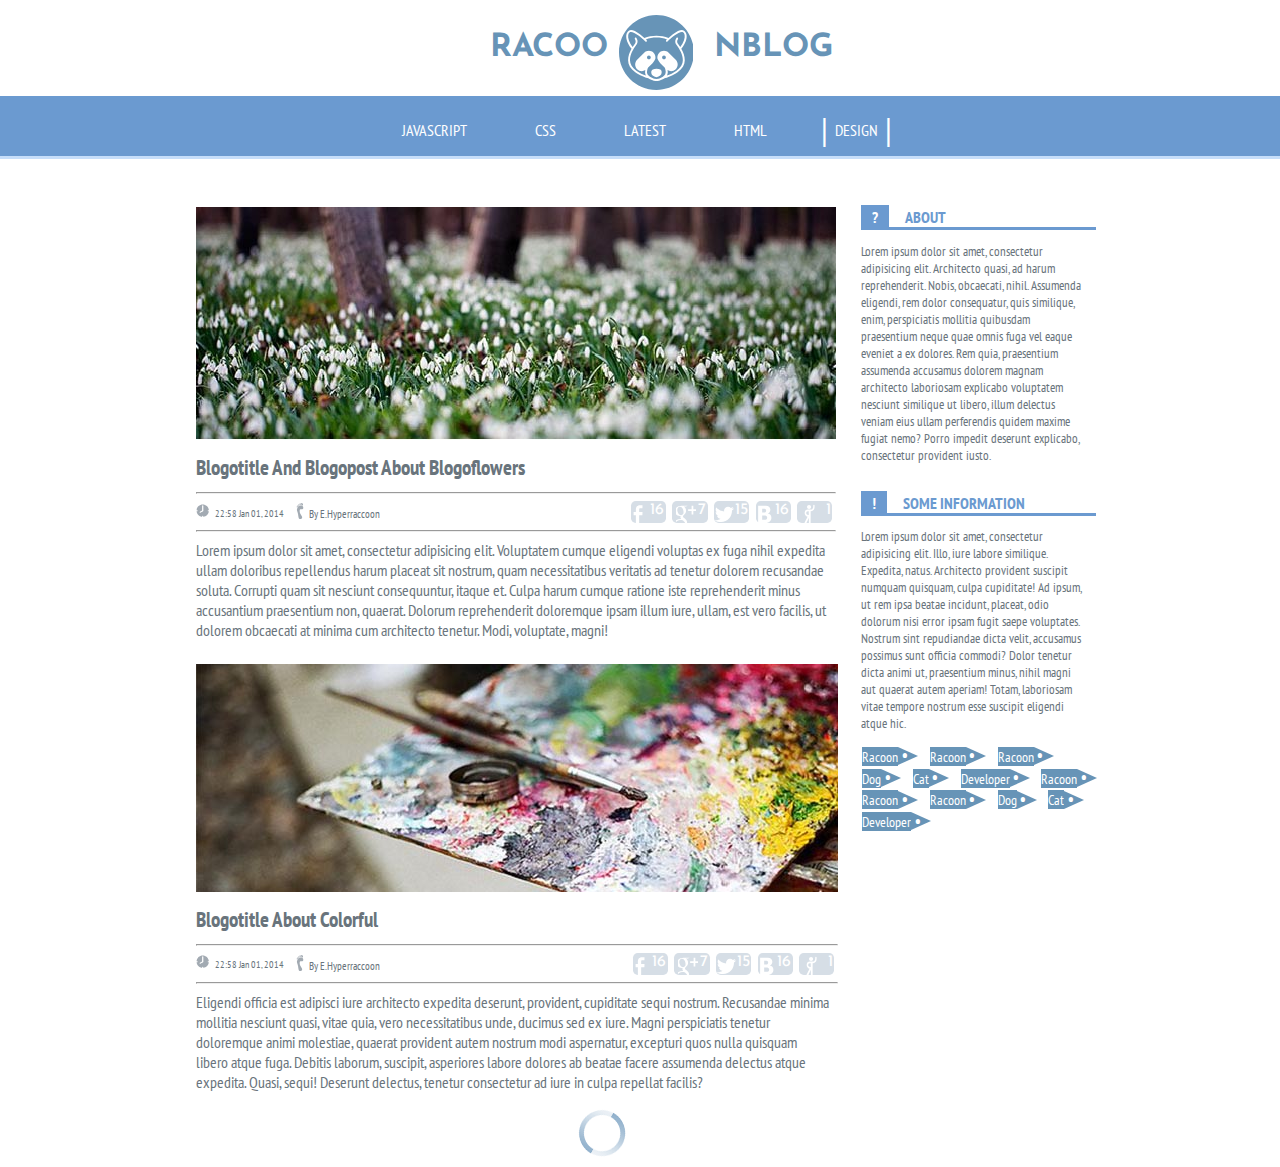
<file: index.html>
<!DOCTYPE html>
<html lang="en">
<head>
   <link rel="stylesheet" href="./css/style.css">
   <link href='https://fonts.googleapis.com/css?family=PT+Sans+Narrow' rel='stylesheet' type='text/css'>
   <link href='https://fonts.googleapis.com/css?family=Josefin+Sans' rel='stylesheet' type='text/css'>
    <meta name="viewport" content="width=device-width, initial-scale=1"/>
    <meta charset="UTF-8">
    <title>Racoon Nblog</title>
</head>
<body>
   <header class="logo">
        <h1 class="logo__head">
             <svg viewBox="96 0 32 32" class="racoon">
                <use xlink:href="icons/sprite.svg#icon-racoon-negative"></use>
             </svg>
             racoo nblog
        </h1>
    </header>
    <nav class="navigation">
           <ul class="menu">
                <li class="menu__references">
                    <a href="#" class="link menu__item--link  menu__item--js">javascript</a>
                </li>
                <li class="menu__references">
                    <a href="#" class="link menu__item--link menu__item--css">css</a>
                    </li>
                <li class="menu__references">
                    <a href="#" class="link menu__item--link  menu__item--latest">latest</a>
                    </li>
                <li class="menu__references">
                    <a href="#" class="link menu__item--link menu__item--html">html</a>
                </li>
                <li class="menu__references">
                    <a href="#" class="link menu__item--link menu__item--design">design</a>
                </li>
                <li class="menu__references--ab">
                    <input type="checkbox" id="check">
                    <label for="check" onclick></label>
                    <a href="#" class="menu__references--about">?</a>
                    <ul class="menu__drop" role="off-menu">
                        <li class="menu__drop--about">
                            <p class="about--text">about</p>
                        </li>
                        <li class="menu__drop--text">
                            Lorem ipsum dolor sit amet, consectetur adipisicing elit. Voluptatem cumque eligendi voluptas ex fuga nihil expedita ullam doloribus repellendus harum placeat sit nostrum, quam necessitatibus veritatis ad tenetur dolorem recusandae soluta. Corrupti quam sit nesciunt consequuntur, itaque et. Culpa harum cumque ratione iste reprehenderit minus accusantium praesentium non, quaerat. Dolorum reprehenderit doloremque ipsam illum iure, ullam, est vero facilis, ut dolorem obcaecati at minima cum architecto tenetur. Modi, voluptate, magni!?
                        </li>
                    </ul>
                </li>
                <li class="menu__references--so">
                    <a href="#" class="menu__references--some">!</a>
                </li>
            </ul>
            
<!-- Пункты меню для мобильной версии -->
          
               <ul class="menu--mobile">
                   <li class="menu__item--mobile">
                       <a class="menu__link" href="#">
                           <svg viewBox="48 0 32 32" class="icon__list--tag">
                                <use xlink:href="icons/sprite.svg#icon-tag"></use>
                           </svg>
                      </a>
                   </li>
                   <li class="menu__item--mobile">
                       <a class="menu__link" href="#">
                           <svg viewBox="48 0 32 32" class="icon__list--menu">
                                <use xlink:href="icons/sprite.svg#icon-menu"></use>
                           </svg>
                      </a>
                   </li>
                   <li class="menu__item--mobile">
                       <a class="menu__link" href="#">
                           <svg viewBox="48 0 32 32" class="icon__list--menu">
                                <use xlink:href="icons/sprite.svg#icon-menu"></use>
                           </svg>
                      </a>
                   </li>    
                   <li class="menu__item--mobile list">
                       <a class="menu__link" href="#">
                      <svg viewBox="48 0 32 32" class="icon__list--menu">
                        <use xlink:href="icons/sprite.svg#icon-menu"></use>
                      </svg>
                    </a>
                       <ul class="menu__drop">
                           <li class="menu__link">1</li>
                           <li class="menu__link">2</li>
                           <li class="menu__link">3</li>
                           <li class="menu__link">4</li>
                           <li class="menu__link">5</li>
                       </ul>
                   </li>
               </ul>
                         
<!-- Пункты меню для мобильной версии -->
        </nav>
        
<!-- Верхние теги -->
       <div class="tegs__tablet">
        <ul class="tegs__list--tablet">
            <li class="item--tablet">
               <a href="#" class="item__link--tablet">raccoon</a>  
            </li>
            <li class="item--tablet">
              <a href="#" class="item__link--tablet">raccoo</a>
            </li>
            <li class="item--tablet">
              <a href="#" class="item__link--tablet">raccoon</a>
            </li>
            <li class="item--tablet">
              <a href="#" class="item__link--tablet">dog</a>
            </li>
            <li class="item--tablet">
              <a href="#" class="item__link--tablet">cat</a>
            </li>
            <li class="item--tablet">
                   <a href="#" class="item__link--tablet">developer</a>
            </li>
            <li class="item--tablet">
              <a href="#" class="item__link--tablet">raccoon</a>
            </li>
            <li class="item--tablet">
              <a href="#" class="item__link--tablet">raccoon</a>
            </li>
            <li class="item--tablet">
              <a href="#" class="item__link--tablet">raccoon</a>
            </li>
             <li class="item--tablet">
              <a href="#" class="item__link--tablet">dog</a>
            </li>
             <li class="item--tablet">
              <a href="#" class="item__link--tablet">cat</a>
            </li>
             <li class="item--tablet">
              <a href="#" class="item__link--tablet">developer</a>
            </li>
        </ul>
    </div>  
        
        
<!-- Верхние теги -->        
    <div class="container">
        <main class="left">
            <div class="articles">
                <img src="./images/flowers.jpg" alt="Flowers" class="pictures">
                <h2 class="name-blog"><a href="" class="name__blog--item">blogotitle and blogopost about blogoflowers</a></h2>
                <hr class="line">
                <footer class="block-inform">
                    <div class="info-name">
                         <time datetime="2014-06-01T22:58" class="time">22:58 Jan 01, 2014
                            <svg class="social__item--view clock" viewBox="432 0 32 32">
                               <use xlink:href="icons/sprite.svg#icon-clock">
                               </use>
                            </svg>
                         </time>                    
                         <address class="author">
                             <a href="#" class="author__info">by E.hyperraccoon</a>
                               <svg class="social__item--view footstep" viewBox="528 0 32 32">
                                 <use xlink:href="icons/sprite.svg#icon-footstep">
                                 </use>
                               </svg>
                        </address>
                    </div>
                     <ul class="icons icon--tablet icon--mobile">
                        <li class="icons__social">
                           <a href="#" class="icons__item icons--facedook">16<svg viewBox="480 0 32 32" class="icons__social--view facebook">
                                <use xlink:href="icons/sprite.svg#icon-facebook"></use>
                            </svg>
                           </a>    
                        </li>
                        <li class="icons__social">
                            <a href="#" class="icons__item icons--gplus">7<svg viewBox="0 0 32 32" class="icons__social--view gplus">
                                <use xlink:href="icons/sprite.svg#icon-gplus"></use>
                             </svg>
                            </a> 
                        </li>
                        <li class="icons__social">
                            <a href="#" class="icons__item icons--twitter">15<svg viewBox="240 0 32 32" class="icons__social--view twitter">
                                <use xlink:href="icons/sprite.svg#icon-twitter"></use>
                             </svg>
                            </a> 
                        </li>
                        <li class="icons__social">
                            <a href="#" class="icons__item icons--vk">16<svg viewBox="288 0 32 32" class="icons__social--view vk">
                                <use xlink:href="icons/sprite.svg#icon-vk"></use>
                             </svg>
                            </a>     
                        </li>
                        <li class="icons__social">
                            <a href="#" class="icons__item icons--yaru">1<svg viewBox="336 0 32 32" class="icons__social--view yaru">
                                <use xlink:href="icons/sprite.svg#icon-yaru"></use>
                             </svg>
                            </a> 
                        </li>
                    </ul>
                </footer>
                <hr class="line">
                <p class="text-info">Lorem ipsum dolor sit amet, consectetur adipisicing elit. Voluptatem cumque eligendi voluptas ex fuga nihil expedita ullam doloribus repellendus harum placeat sit nostrum, quam necessitatibus veritatis ad tenetur dolorem recusandae soluta. Corrupti quam sit nesciunt consequuntur, itaque et. Culpa harum cumque ratione iste reprehenderit minus accusantium praesentium non, quaerat. Dolorum reprehenderit doloremque ipsam illum iure, ullam, est vero facilis, ut dolorem obcaecati at minima cum architecto tenetur. Modi, voluptate, magni!</p> 
            </div>
            <div class="articles">
                <img src="./images/color.jpg" alt="Colors" class="pictures">
                <h2 class="name-blog"><a href="" class="name__blog--item">blogotitle about colorful</a></h2>
                <hr class="line">
                 <footer class="block-inform">
                    <div class="info-name">
                         <time datetime="2014-06-01T22:58" class="time">22:58 Jan 01, 2014
                            <svg class="social__item--view clock" viewBox="432 0 32 32">
                               <use xlink:href="icons/sprite.svg#icon-clock">
                               </use>
                            </svg>
                         </time>                    
                         <address class="author">
                             <a href="#" class="author__info">by E.hyperraccoon</a>
                               <svg class="social__item--view footstep" viewBox="528 0 32 32">
                                 <use xlink:href="icons/sprite.svg#icon-footstep">
                                 </use>
                               </svg>
                        </address>
                     </div>
                    <ul class="icons icon--tablet icon--mobile">
                        <li class="icons__social">
                           <a href="#" class="icons__item icons--facedook">16<svg viewBox="480 0 32 32" class="icons__social--view facebook">
                                <use xlink:href="icons/sprite.svg#icon-facebook"></use>
                            </svg>
                           </a>    
                        </li>
                        <li class="icons__social">
                            <a href="#" class="icons__item icons--gplus">7<svg viewBox="0 0 32 32" class="icons__social--view gplus">
                                <use xlink:href="icons/sprite.svg#icon-gplus"></use>
                             </svg>
                            </a> 
                        </li>
                        <li class="icons__social">
                            <a href="#" class="icons__item icons--twitter">15<svg viewBox="240 0 32 32" class="icons__social--view twitter">
                                <use xlink:href="icons/sprite.svg#icon-twitter"></use>
                             </svg>
                            </a> 
                        </li>
                        <li class="icons__social">
                            <a href="#" class="icons__item icons--vk">16<svg viewBox="288 0 32 32" class="icons__social--view vk">
                                <use xlink:href="icons/sprite.svg#icon-vk"></use>
                             </svg>
                            </a>     
                        </li>
                        <li class="icons__social">
                            <a href="#" class="icons__item icons--yaru">1<svg viewBox="336 0 32 32" class="icons__social--view yaru">
                                <use xlink:href="icons/sprite.svg#icon-yaru"></use>
                             </svg>
                            </a> 
                        </li>
                    </ul>
                </footer>
                <hr class="line">
                <p class="text-info">Eligendi officia est adipisci iure architecto expedita deserunt, provident, cupiditate sequi nostrum. Recusandae minima mollitia nesciunt quasi, vitae quia, vero necessitatibus unde, ducimus sed ex iure. Magni perspiciatis tenetur doloremque animi molestiae, quaerat provident autem nostrum modi aspernatur, excepturi quos nulla quisquam libero atque fuga. Debitis laborum, suscipit, asperiores labore dolores ab beatae facere assumenda delectus atque expedita. Quasi, sequi! Deserunt delectus, tenetur consectetur ad iure in culpa repellat facilis?</p>
            </div>
             <img src="./images/foot_img.png" alt="" class="footer-image"> 
            
        </main>
        <aside class="right">
            <div class="blogs">
               <h2 class="blogs__first"><a href="#" class="sign">?</a>about</h2>
                <p class="first_article">Lorem ipsum dolor sit amet, consectetur adipisicing elit. Architecto quasi, ad harum reprehenderit. Nobis, obcaecati, nihil. Assumenda eligendi, rem dolor consequatur, quis similique, enim, perspiciatis mollitia quibusdam praesentium neque quae omnis fuga vel eaque eveniet a ex dolores. Rem quia, praesentium assumenda accusamus dolorem magnam architecto laboriosam explicabo voluptatem nesciunt similique ut libero, illum delectus veniam eius ullam perferendis quidem maxime fugiat nemo? Porro impedit deserunt explicabo, consectetur provident iusto.</p>
            </div>
            <div class="blogs">
               <h2 class="blogs__second"><a href="#" class="sign">!</a>some information</h2>
                <p class="second_article">Lorem ipsum dolor sit amet, consectetur adipisicing elit. Illo, iure labore similique. Expedita, natus. Architecto provident suscipit numquam quisquam, culpa cupiditate! Ad ipsum, ut rem ipsa beatae incidunt, placeat, odio dolorum nisi error ipsam fugit saepe voluptates. Nostrum sint repudiandae dicta velit, accusamus possimus sunt officia commodi? Dolor tenetur dicta animi ut, praesentium minus, nihil magni aut quaerat autem aperiam! Totam, laboriosam vitae tempore nostrum esse suscipit eligendi atque hic.</p>
            </div>
            <ul class="tegs">
                <li class="tegs__list">
                    <a href="#" class="teg__references">racoon</a>
                </li>
                <li class="tegs__list">
                    <a href="#" class="teg__references">racoon</a>
                </li>
                <li class="tegs__list">
                    <a href="#" class="teg__references">racoon</a>
                </li>
                <li class="tegs__list">
                    <a href="#" class="teg__references">dog</a>
                </li>
                <li class="tegs__list">
                    <a href="#" class="teg__references">cat</a>
                </li>
                <li class="tegs__list">
                    <a href="#" class="teg__references">developer</a>
                </li>
                <li class="tegs__list">
                    <a href="#" class="teg__references">racoon</a>
                </li>
                <li class="tegs__list">
                    <a href="#" class="teg__references">racoon</a>
                </li>
                <li class="tegs__list">
                    <a href="#" class="teg__references">racoon</a>
                </li>
                <li class="tegs__list">
                    <a href="#" class="teg__references">dog</a>
                </li>
                <li class="tegs__list">
                    <a href="#" class="teg__references">cat</a>
                </li>
                <li class="tegs__list">
                    <a href="#" class="teg__references">developer</a>
                </li>
            </ul>
        </aside>     
    </div>
    <script src="script.js"></script>
</body>
</html>
</file>
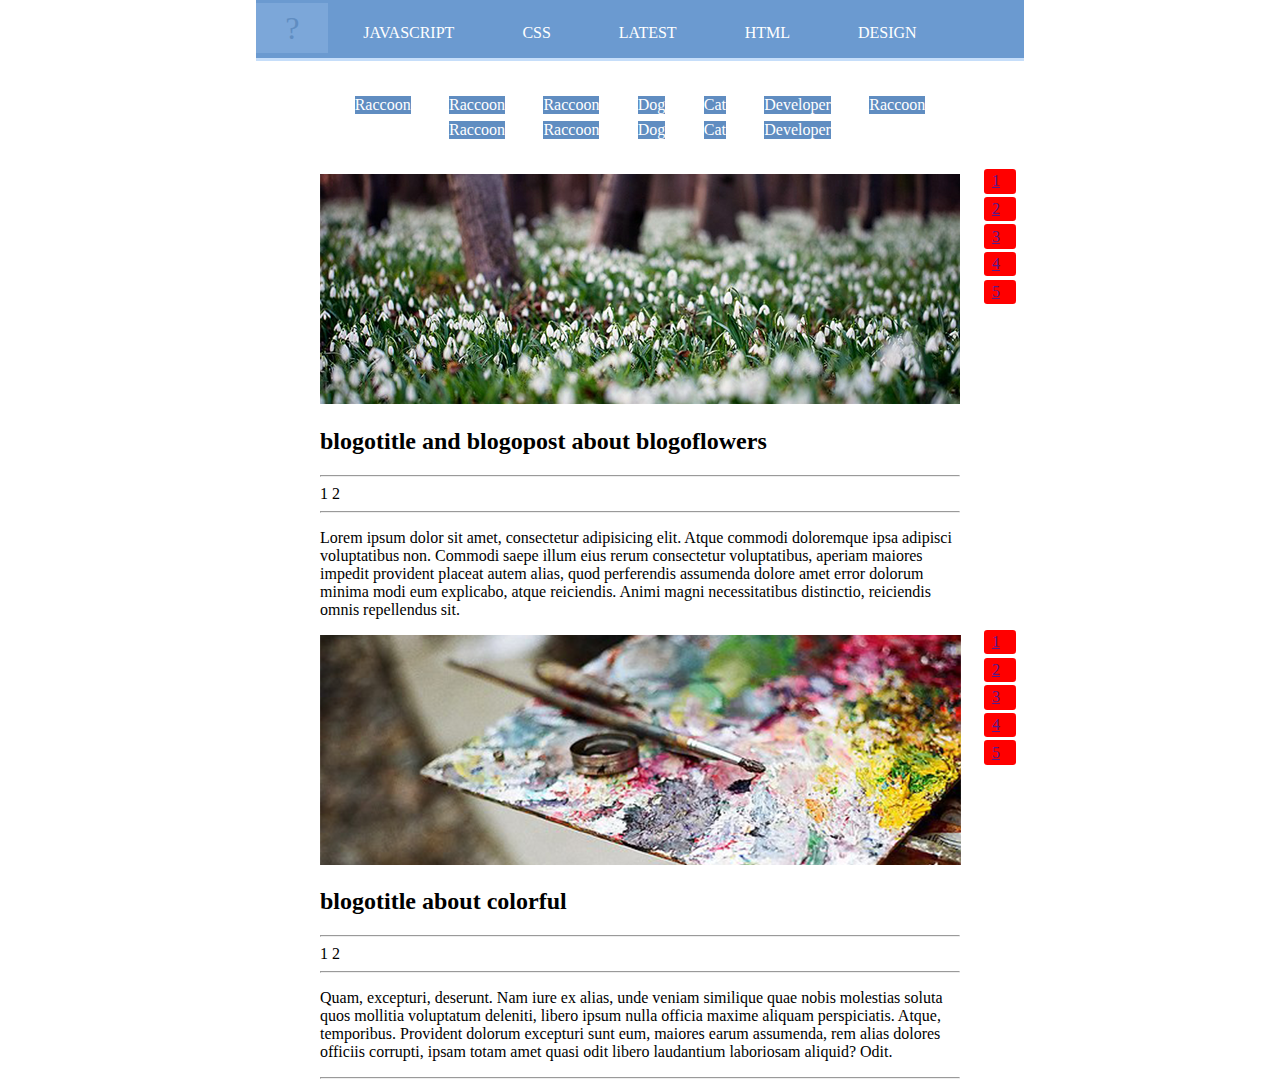
<file: TABLET/tablet.html>
<!DOCTYPE html>
<html lang="en">
<head>
    <link rel="stylesheet" href="tablet.css">
    <meta charset="UTF-8">
    <title>tablet</title>
</head>
<body class="tablet">
    <nav class="navigation--tablet">
        <ul class="menu--tablet">
            <li class="menu__item--tablet">
                <a href="" class="menu__item--link">javascript</a>
            </li>
            <li class="menu__item--tablet">
                <a href="" class="menu__item--link">css</a>
            </li>
            <li class="menu__item--tablet">
                <a href="" class="menu__item--link">latest</a>
            </li>
            <li class="menu__item--tablet">
                <a href="" class="menu__item--link">html</a>
            </li>
            <li class="menu__item--tablet">
                <a href="" class="menu__item--link">design</a>
            </li>
        </ul>
    </nav>
    <div class="tegs--tablet">
        <ul class="tegs__list--tablet">
            <li class="item--tablet"><a href="" class="item__link--tablet">raccoon</a></li>
            <li class="item--tablet"><a href="" class="item__link--tablet">raccoon</a></li>
            <li class="item--tablet"><a href="" class="item__link--tablet">raccoon</a></li>
            <li class="item--tablet"><a href="" class="item__link--tablet">dog</a></li>
            <li class="item--tablet"><a href="" class="item__link--tablet">cat</a></li>
            <li class="item--tablet"><a href="" class="item__link--tablet">developer</a></li>
            <li class="item--tablet"><a href="" class="item__link--tablet">raccoon</a></li>
            <li class="item--tablet"><a href="" class="item__link--tablet">raccoon</a></li>
            <br>
            <li class="item--tablet"><a href="" class="item__link--tablet">raccoon</a></li>
            <li class="item--tablet"><a href="" class="item__link--tablet">dog</a></li>
            <li class="item--tablet"><a href="" class="item__link--tablet">cat</a></li>
            <li class="item--tablet"><a href="" class="item__link--tablet">developer</a></li>
        </ul>
    </div>
    
    <main class="container--tablet">
        <article class="articles--tablet">
            <img src="./images/flower.png" alt="" class="picture--tablet">
            <div class="icon--tablet">
                <ul class="icon__social--tablet">
                    <li class="icon__list--tablet">
                        <a href="" class="icon__items--tablet">1</a>
                    </li>
                    <li class="icon__list--tablet">
                        <a href="" class="icon__items--tablet">2</a>
                    </li>
                    <li class="icon__list--tablet">
                        <a href="" class="icon__items--tablet">3</a>
                    </li>
                    <li class="icon__list--tablet">
                        <a href="" class="icon__items--tablet">4</a>
                    </li>
                    <li class="icon__list--tablet">
                        <a href="" class="icon__items--tablet">5</a>
                    </li>
                </ul>
            </div>
            <h2 class="articles__name--tablet">blogotitle and blogopost about blogoflowers</h2>
            <hr class="line">
            <time>1</time>
            <adress>2</adress>
            <hr class="line">
            <p class="articles">    
                Lorem ipsum dolor sit amet, consectetur adipisicing elit. Atque commodi doloremque ipsa adipisci voluptatibus non. Commodi saepe illum eius rerum consectetur voluptatibus, aperiam maiores impedit provident placeat autem alias, quod perferendis assumenda dolore amet error dolorum minima modi eum explicabo, atque reiciendis. Animi magni necessitatibus distinctio, reiciendis omnis repellendus sit.
            </p> 
        </article>
        <article class="articles--tablet">
            <img src="./images/color.png" alt="" class="picture--tablet">
            <div class="icon--tablet">
                <ul class="icon__social--tablet">
                    <li class="icon__list--tablet">
                        <a href="" class="icon__items--tablet">1</a>
                    </li>
                    <li class="icon__list--tablet">
                        <a href="" class="icon__items--tablet">2</a>
                    </li>
                    <li class="icon__list--tablet">
                        <a href="" class="icon__items--tablet">3</a>
                    </li>
                    <li class="icon__list--tablet">
                        <a href="" class="icon__items--tablet">4</a>
                    </li>
                    <li class="icon__list--tablet">
                        <a href="" class="icon__items--tablet">5</a>
                    </li>
                </ul>
            </div>
            <h2 class="articles__name--tablet">blogotitle about colorful</h2>
            <hr class="line">
            <time>1</time>
            <adress>2</adress>
            <hr class="line">
            <p class="articles">Quam, excepturi, deserunt. Nam iure ex alias, unde veniam similique quae nobis molestias soluta quos mollitia voluptatum deleniti, libero ipsum nulla officia maxime aliquam perspiciatis. Atque, temporibus. Provident dolorum excepturi sunt eum, maiores earum assumenda, rem alias dolores officiis corrupti, ipsam totam amet quasi odit libero laudantium laboriosam aliquid? Odit.</p>
            <hr class="line">
        </article>
    </main>
</body>
</html>
</file>
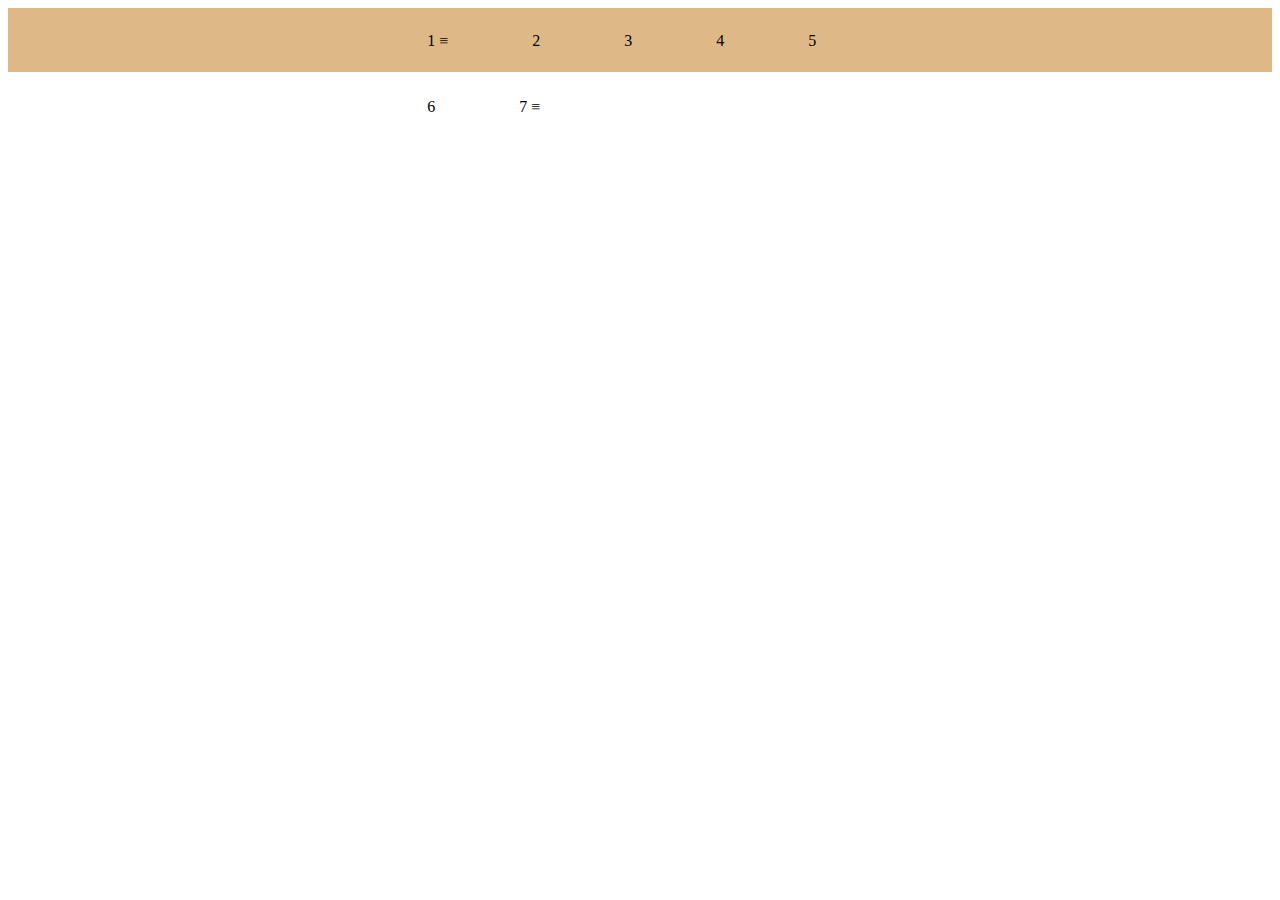
<file: menu/new/menu.html>
<!DOCTYPE html>
<html lang="en">
<head>
   <link rel="stylesheet" href="menu.css">
    <meta charset="UTF-8">
    <title>Document</title>
</head>
<body>
    <nav role="navigation" class="navigation">
        <ul class="menu">
            <li class="item">1
                <input type="checkbox" id="check">
                <label for="check" onclick></label>
                <ul class="second-menu" role="off-menu">
                    <li class="second_item--about">about</li>
                    <li class="second_item--some">b</li>
                </ul>
            </li>
            <li class="item">2</li>
            <li class="item">3</li>
            <li class="item">4</li>
            <li class="item">5</li>
            <li class="item">6</li>
            <li class="item">7
                <input type="checkbox" class="checked">
                <label for="checked" class="toogle-button" data-open="Menu" data-close="Close" onclick></label>
                    <ul class="third-menu" role="checkbox">
                        <li class="third_item">c</li>
                        <li class="third_item">d</li>
                    </ul>
                
            </li>
        </ul>
    </nav>
</body>
</html>
</file>
<file: css/style.css>
h2,h3,p,a,span {
    font-family: 'PT Sans Narrow', sans-serif;
    color: #69747c;
}

body {
    min-width: 921px;
    margin: 0;
    padding: 0;
    height: auto;
}


/*_______________HEADER________________________*/
.logo {
    width: 22.8em;
    font-family: 'Josefin Sans', sans-serif;
    margin: auto;
}


.logo__head {
    width: 100%;
    text-transform: uppercase;
    word-spacing: 3em;
    font-family: 'Josefin Sans', sans-serif;
    color: #6794b7;
    padding: 1em;
    margin: auto;

} 

.racoon {
    position: absolute;
    height: 1.8em;
    fill: #6794b7;
    margin: -0.4em 3.1em auto;
    padding: -2em;
    font-size: 1.3em;
}

/*___________________________MENU_______________________*/

.navigation {
    min-width: 921px;
    display: flex;
    flex-direction: row;
    justify-content: center;
    background-color: #6b9ad0;
    margin: 0 auto;
    border-bottom: 0.2em solid #c6defa;
}

.menu {
    padding: 0;
}

.menu__references {
    display: inline-block;
    list-style-type: none;
    padding: 0.5em 2em 0 2em;
    color: white; 
    position: relative;
}

.link {
    color: #fff;
    text-decoration: none;
    text-transform: uppercase;
}


.menu__references:hover:before {
    content: "";
    top: 2.8em;
    border: 1.5em solid transparent;
    border-top: 1.5em solid #c6defa;
    right: calc(50% - 1.6em);
    background-position: center;
    position: absolute;
}

.menu__references:hover:after {
    content: "";
    border: 1.5em solid transparent;
    border-top: 1.5em solid #6b9ad0;
    right: calc(50% - 1.6em);
    position: absolute;
    top: 2.5em;

}

.menu--mobile, .menu__references--ab, .menu__references--so {
        display: none;
    }

/*_______________________menu animation________________*/



.menu__item--js {
    position: relative;
    outline: 0;
}

.menu__item--js:before {
    content: "[";
    position: absolute;
    margin: -0.1em -0.5em;
    opacity: 0;
    transition: all 0.5s;
        
}

.menu__item--js:hover:before {
    transform: translateX(-0.5em);
    opacity: 1;
    transition: all 0.5s;
}


.menu__item--js:focus:before {
    transform: translateX(-0.5em);
    opacity: 1;
    transition: all 0.5s;
}


.menu__item--js:after {
    content: "]";
    position: absolute;
    margin: -0.1em 0.5em;;
    opacity: 0;
    transition: all 0.5s;
        
}

.menu__item--js:hover:after {
    transform: translateX(0.2em);
    opacity: 1;
    transition: all 0.5s;
    
}

.menu__item--js:focus:after {
    transform: translateX(0.2em);
    opacity: 1;
    transition: all 0.5s;
}


.menu__item--css {
    position: relative;
    outline: 0;
    
}

.menu__item--css:before {
    content: "";
    border-bottom: 0.2em solid;
    position: absolute;
    width: 150%;
    margin: 3em -0.2em;
    opacity: 0;
    transition: all 1s;   
}

.menu__item--css:hover:before {
    opacity: 1;
    transform: translateY(-1.8em);
    transition: all 1s;
}

.menu__item--css:focus:before {
    opacity: 1;
    transform: translateY(-1.8em);
    transition: all 1s;
}


.menu__item--latest {
    position: relative;
    outline: 0;
    
}

.menu__item--latest:before {
    content: ".";
    position: absolute;
    font-size: 3em;
    opacity: 0;
    margin: -0.4em 0.1em;
    transition: all 1s;
}

.menu__item--latest:hover:before {
    opacity: 1;
    animation: run 2s infinite;
    transition: all cubic-bezier(.57,.04,.3,1);
}

.menu__item--latest:focus:before {
    opacity: 1;
    animation: run 2s infinite;
    transition: all cubic-bezier(.57,.04,.3,1);
}

@keyframes run {
    0%{transform: translateX(-0.1em);}
    25%{transform: translateX(0.7em);}
    50%{transform: translateX(0.7em);}
    100%{transform: translateX(-0.1em);}
}


.menu__item--html {
    position: relative;
    outline: 0;
}

.menu__item--html:before {
    content: "";
    border-bottom: 0.2em solid;
    position: absolute;
    width: 150%;
    margin: auto;
    opacity: 0;
    margin: 1em -0.4em;
    transition: all 1s;
}

.menu__item--html:hover:before{
    opacity: 1;
    transform: translateY(0.8em);
    transition: all 0.5s;
}

.menu__item--html:focus:before{
    opacity: 1;
    transform: translateY(0.8em);
    transition: all 0.5s;
}


.menu__item--design {
    position: relative;
}

.menu__item--design:before {
    content: "|";
    position: absolute;
    margin: -0.4em;
    font-size: 2.2em;
    transition: all 0.2s
}

.menu__item--design:after {
    content: "|";
    position: absolute;
    margin: -0.4em 0.2em;
    font-size: 2.2em;
    transition: all 0.2s
}

.menu__item--design:hover:before {
    transform: rotateZ(90deg);
    margin: 0.1em 0.6em;
    transition: all 0.2s
}

.menu__item--design:hover:after {
    transform: rotateZ(-90deg);
    margin: -0.8em -0.78em;
    transition: all 0.2s
}

.menu__item--design:focus:before {
    transform: rotateZ(90deg);
    margin: 0.1em 0.6em;
    transition: all 0.2s
}

.menu__item--design:focus:after {
    transform: rotateZ(-90deg);
    margin: -0.8em -0.78em;
    transition: all 0.2s
}

.menu__about, .menu__some-info {
    display: none;
}



/*______________________center container______________*/
.container {
    width: 921px;
    height: auto;
    margin: 0 auto;
    padding: 2em 0;
}

.left {
    display: flex;
    flex-direction: row;
    flex-wrap: wrap;
    width: 70%;
    height: auto;
    margin: 0.5em;
    float: left;
}

.articles {
    width: 100%;
    min-height: 20em;
    margin: 0.5em;
}

.right {
    display: flex;
    height: 100%;
    flex-direction: column;
    width: 27.5%;
    margin: 0.5em;
    
}

.blogs {
    display: flex;
    flex-direction: column;
    width: 98%;
    margin: 0.5em;
    height: auto;
    
}

/*___________________artisles__________________*/

.block-inform {
    display: flex;
    flex-direction: row;
    flex-wrap: wrap;
}

.text-info {
    font-size: 1em;
    padding: 0.5em 0.5em 0.5em 0;
}

/*__________________inform block______________*/



.block-inform {
    display: flex;
    flex-direction: row;
    flex-wrap: wrap;
    justify-content: space-between;
}

.name-blog {
    padding: 0.5em 0;
    text-transform: capitalize;
    font-size: 1.3em;
    outline: none;
}

.name__blog--item {
    text-decoration: none;
    outline: none;
}

.name__blog--item:hover{
    color: #6794b7;
    text-decoration: underline;
}

.name__blog--item:focus {
    color: #6794b7;
    text-decoration: underline;
}


.info-name {
    display: flex;
    flex-direction: row;
    flex-wrap: wrap;
    font-family: 'PT Sans Narrow', sans-serif;
    color: #69747c;
    margin: 0.5em 0.3em;
    
}

.time {
    margin: 0.5em 1em 0 1.5em;
    position: relative;
    font-size: 0.6em;
}

.author {
    font-style: normal;
    position: relative;
    text-decoration: none;
    margin: 0 0 0 1em;
}

.author__info {
    text-decoration: none;
    text-transform: capitalize;
    font-size: 0.7em;
    outline: 0;
}

.author__info:hover {
    color: #6794b7;
    text-decoration: underline;
}

.author__info:focus {
    color: #6794b7;
    text-decoration: underline;
}


.icons {
    width: 50%;
    display: flex;
    flex-direction: row;
    flex-wrap: wrap;
    justify-content: flex-end;
    align-items: center;
    padding: 0.2em 0;
    fill: #fff;
    list-style-type: none;
    margin: 0;
}

.icons__item {
    display: inline-block;
    width: 2em;
    height: 1.2em;
    background-color: #d6dee6;
    border-radius: 0.3em;
    color: #fff;
    text-align: right;
    text-decoration: none;
    margin: 0 0.2em;
    color: #fff;
    font-size: 1em;
    font-family: 'Josefin Sans', sans-serif;
    padding: 0.1em;
    outline: 0;
}

.line {
    padding: 0;
    margin: 0;
}
/*___________________right block_______________*/

h1,h2,h3,p {
    margin: 0;
    padding: 0;
}


.first_article, .second_article {
    font-size: 0.8em;
    padding: 1em;
}

.blogs__first, .blogs__second {
    text-transform: uppercase;
    border-bottom: 0.2em solid #6b9ad0;
    color: #6b9ad0;
    font-size: 1em; 
    margin: 0 0 0 0.8em;
    transition: all 0.2s;
    
}

.sign {   
    color: #fff;
    padding: 0.1em 0.7em;
    margin: 0 1em 0 0em;
    background-color: #6b9ad0;
    text-decoration: none;
    outline: 0;
 
}


.sign:hover  {
    background-color: red;
    
}

.sign:focus {
    background-color: red;  
} 

/*______________________icons sprite_______________________*/


social__item--view {
    width: 1em; 
    height: 1em;
    fill: currentColor;
    overflow: hidden;
    vertical-align: -0.15em;
}
    


.facebook {
    z-index: 99999;
    margin: 0.1em -2.5em;
    height: 1.3em;
    position: absolute;
    fill: #fff;
    
}

.icons--facedook:hover {
    background-color: #3c5a98;
}

.icons--facedook:focus {
    background-color: #3c5a98;
}

.gplus {
    z-index: 99999;
    margin: 0.1em -1.9em;
    height: 1.3em;
    position: absolute;
    fill: #fff;
}

.icons--gplus:hover {
    background-color: #c25234
}

.icons--gplus:focus {
    background-color: #c25234
}

.twitter {
    z-index: 99999;
    margin: 0.1em -2.1em;
    height: 1.3em;
    position: absolute;
    fill: #fff;
}

.icons--twitter:hover {
    background-color: #00aced;
}

.icons--twitter:focus {
    background-color: #00aced;
}

.vk {
    z-index: 99999;
    margin: 0.1em -2.2em;
    height: 1.3em;
    position: absolute;
    fill: #fff;
}

.icons--vk:hover {
    background-color: #48729e;
}

.icons--vk:focus {
    background-color: #48729e;
}

.yaru {
    z-index: 99999;
    margin: 0.1em -2em;
    height: 1.3em;
    position: absolute;
    fill: #fff;
}

.icons--yaru:hover {
    background-color: #d83933;
}

.icons--yaru:focus {
    background-color: #d83933;
}

.clock {
    top: -0.3em;
    left: -1.9em;
    position: absolute;
    fill: #a2aab2;
    height: 1.4em;
}

.footstep {
    top: 0.1em;
    left: -1.1em;
    position: absolute;
    fill: #a2aab2;
    height: 1em;
}

/*________________________tags_________________________*/

.tegs__tablet {
    display: none;
}




.tegs {
    display: flex;
    flex-direction: row;
    flex-wrap: wrap;
    width: 98%;
    margin: -1em;
    padding: 0.5em;
    height: auto;
    outline: 0;
}

.tegs__list {    
    font-size: 0.9em;
    list-style-type: none;
    padding: 0.1em;
    outline: 0;
    text-align: center;
    
}


.teg__references {
    background-color: #6794b7;
    text-decoration: none;
    color: #fff;
    text-transform: capitalize;
    position: relative;
    outline: 0;
    margin: 0.5em 0 0 2em;

}



.teg__references:before {
    content: "";
    position: absolute;
    border: 0.69em solid transparent;
    border-left: 1.4em solid #6794b7;
    top: 0.01em;
    right: -2em;
    outline: 0;
}

.teg__references:after {
    content: ".";
    position: absolute;
    font-size: 3em;
    top: -0.75em;
    right: -0.24em;
}

.teg__references:hover {
    background-color: red;
}

.teg__references:focus {
    background-color: red;
}

.footer-image {
    margin: 0 calc(50% - -4em);
}



/*______________ADAPTIVE____________________*/
/*_________________TABLET_________________________*/


@media screen and (max-width: 768px) {
    body {
        width: 100%;
        height: auto;
    }
    
    
    .logo__head {
        margin: 1px calc(50% - 6em);
    }
    
    .menu--mobile {
        display: none;
    }
    
    .container {
        padding: 0;
        max-width: 768px;
        margin: 0 auto;
    }
    
    .right {
        display: none;
    }
    
    container {
        margin: 0 auto;
    }
    
    .tegs--tablet{
        display: block;
    }
    
/*_________________navigation-tablet________________________*/
    .navigation {
        display: flex;
        flex-direction: row;
        justify-content: space-around;
        background-color: #6b9ad0;
        margin: 0 auto;
        border-bottom: 0.2em solid #c6defa;
    
    }

    .menu {
        margin: 0 auto;
        padding: 1em;
        position: relative;
    }
    
    .menu__references--ab {
        position: absolute;
        background: #7ca7d9;
        padding: 0.2em 0.9em;
        margin: -1.2em 0;
        font-size: 2em;
        left: -31%;
        display: block;
    }
    
     .menu__references--about:hover:before, .menu__references--some:hover:before, .menu__references--   about:focus:before, .menu__references--some:focus:before {
        content: "";
        top: 1.7em;
        border: 0.7em solid transparent;
        border-top: 0.7em solid #c6defa;
        right: calc(50% - 0.67em);
        background-position: center;
        position: absolute;
    }
    
    .menu__references--about:hover:after, .menu__references--some:hover:after, .menu__references--about:focus:after, .menu__references--some:focus:after {
        content: "";
        border: .5em solid transparent;
        border-top: .5em solid #6b9ad0;
        right: calc(50% - 0.5em);
        position: absolute;
        top: 1.7em;


    }
    
    .menu__references--about {
        color: #608dc1;
        text-decoration: none;
        outline: 0;
        
    }
    
     .menu__references--so {
        position: absolute;
        background: #7ca7d9;
        padding: 0.2em 0.9em;
        margin: -1.2em;
        font-size: 2em;
        right: -24%;
        display: block;
    }
    
    

    .menu__references--some {
        color: #608dc1;
        text-decoration: none;
         outline: 0;
    }
    
  
    
     /*--------------------drop---------------------*/
   
    .menu__drop {
        display: none;
        opacity: 0;
        width: 100%;
        height: 4em;
    }
    
    input {
        display: none;
    }
    
    label:after {
        content: "?";
        color: #6290b4;
        cursor: pointer;
        font-family: 'PT Sans Narrow', sans-serif;
        position: absolute;
        
    }
    
    input:checked ~ .menu__drop{
        display: block;
        top: 100%;
        padding: 0;
        position: absolute;
        margin: 0em -0.9em;
        opacity: 1;
        width: 3em;
        height: 4.3em;
        
    }
    
    .menu__drop--about {
        width: 3em;
        height: 2em;
        text-align: center;
        margin: 0.5em -0.5em;
        background-color: #eef4fa;
        transform: rotate(-90deg);
        text-transform: uppercase;
        font-family: 'PT Sans Narrow', sans-serif;
        font-weight: bolder;
        list-style-type: none;
    }
    
    .menu__drop--text {
        font-family: 'PT Sans Narrow', sans-serif;
        position: absolute;
        font-size: 0.4em;
        margin: -6em 7em;
        min-width: 768px;
        list-style-type: none;
    }
    
    .about--text {
        padding: 0.2em;
        color: #6290b4;
    }

     /*_________________content______________________*/
    
    .left{
        width: 100%;
        margin: 0 auto;;
    }
    
    .articles{
        width: 100%;
        min-height: 20em;
        margin: 0 5em auto;
    }
    .pictures {
        max-width: 100%;
    }
    
    

    /*______________________________________________*/

    /*__________________tags tablet________________*/

    .tegs__tablet {
        display: block;
        padding: 2em 0;
        width: 42.2em;
        height: auto;
        margin: 0 7em auto;
    }

    .tegs__list--tablet {
        margin: 0 auto;
        padding: 0;
        display: flex;
        flex-direction: row;
        flex-wrap: wrap;
        justify-content: center;

    }

    .item--tablet {
        background-color: #608dc1;
        list-style-type: none;
        margin: 0.2em 1.2em;
    }

    .item__link--tablet {
        color: #fff;
        text-decoration: none;
        text-transform: capitalize;
        position: relative;
        padding: 0.2em;
        outline: 0;
    }
    
    
    
    .item__link--tablet:before {
        content: "";
        position: absolute;
        border: 0.65em solid transparent;
        border-left: 1em solid #6794b7;
        right: -1.65em;
        outline: 0;
        
}

   .item__link--tablet:after {
        content: ".";
        position: absolute;
        font-size: 3em;
        top: -0.7em;
        right: -0.24em;
}

   
    /*___________________________icons tablet_________________________________*/



    .icon--tablet {
        display: flex;
        flex-direction: column;
        justify-content: center;
        position: absolute;
        width: 4em;
        height: 8em;
        margin: -17.3em 28em;;
    }

   


    .icon__social {
        margin: 0 0 0.5em 0;
        padding: 0.2em 0.5em;
        border-radius: 0.2em;
        list-style-type: none;
    }
    
    .icons--facedook {
        background-color: #3c5a98;
    }
    
    .icons--facedook:hover {
        background-color: #d6dee6;
    }
    icons--facedook:focus {
        background-color: #d6dee6;
    }
    
    
   
    .icons--gplus {
        background-color: #c25234;
    }
     .icons--gplus:hover  {
        background-color:  #d6dee6;
    }
    
    .icons--gplus:focus {
        background-color:  #d6dee6;
    }
    
    
    
    .icons--twitter {
        background-color: #00aced;
    }
     .icons--twitter:hover {
        background-color: #d6dee6;
    }
     .icons--twitter:focus {
        background-color: #d6dee6;
    }
    
    
    
    .icons--vk {
        background-color: #48729e;
    }
     .icons--vk:hover {
        background-color: #d6dee6;
    }
     .icons--vk:focus {
        background-color: #d6dee6;
    }
    
    
    
    .icons--yaru {
        background-color: #d83933; 
    }
    .icons--yaru:hover {
        background-color: #d6dee6; 
    }
    .icons--yaru:focus {
        background-color: #d6dee6; 
    }

 }
/*____________________________________________    */

/*___________________END TABLET______________________*/


/*_____________________MOBILE______________________________*/

@media screen and (max-width: 320px) {
    body {
        width: 100%;
        height: auto;
    }
    
    header {
        display: none;
    }
    
    .container {
        padding: 0;
    }
    
    .right {
        display: none;
    }
    
    container {
        margin: 0 auto;
    }
    
    .right {
        display: none;
    }
    
  
/*_________________________menu______________________*/
    .menu--mobile {
        display: block;
        padding: 0;
        margin: 0;
    }
    
    .navigation {
        width: 100%;
        height: 2em;
        background-color: #6b9ad0;
        
    }
    
    .menu__link--mobile {
        display: inline-block;
        position: relative
        
    }
    
    .menu{
        display: none;
    }
    
    .list {
        
    }
    
    .icon__list--menu {
        top: -0.7em;
        left: 8.1em;
        position: absolute;
        fill: #EC0C0C;
        height: 1.7em;
    }
    
    .icon__list--tag {
        top: -0.7em;
        left: -3.9em;
        background-color: gold;
        position: absolute;
        fill: #EC0C0C;
        height: 1.7em;
    }
    
    .menu__link {
      display: none;
    }
    
/*__________________________menu___________________*/
    
    .tegs--tablet {
        display: none;
    }
    
    .container {
        width: 100%;
    }
    
    
    
    .pictures {
       max-width: 100%;
    }
    
    .icon--mobile {
        margin: 26.5em -12em;
        position: absolute;
        display: -webkit-inline-box;
    }
    
    .list--mobile {
        width: 2.5em;
        height: 1.2em;
        margin: 0 0.2em;
        padding: 0.1em 0;
        background-color: #6b9ad0;
        border-radius: 0.2em;
        list-style-type: none;
    }
    
    .articles {
        width: 100%;
        min-height: 20em;
        margin: 1.5em;
    }

}
</file>
<file: TABLET/tablet.css>
.tablet {
    max-width: 768px;
    height: auto;
    display: block;
    margin: 0 auto;
    
}
/*_________________menu tablet________________*/
.navigation--tablet {
    display: flex;
    flex-direction: row;
    justify-content: space-around;
    background-color: #6b9ad0;
    margin: 0 auto;
    border-bottom: 0.2em solid #c6defa;
    
}

.menu--tablet {
    margin: 0 auto;
    padding: 1em;
    position: relative;
}

.menu--tablet:before {
    content: "?";
    color: #608dc1;
    position: absolute;
    background: #7ca7d9;
    padding: 0.2em 0.9em;
    margin: -0.4em -2.34em;
    font-size: 2em;
}

.menu--tablet:after {
    content: "!";
    color: #608dc1;
    position: absolute;
    background: #7ca7d9;
    padding: 0.2em 0.9em;
    margin: -1.2em 19.5em;
    font-size: 2em;
}


.menu__item--tablet {
    display: inline-block;
    list-style-type: none;
    padding: 0.5em 2em 0 2em;
    color: white; 
    position: relative;
}

.menu__item--link {
    color: #fff;
    text-decoration: none;
    text-transform: uppercase;
}

.menu__item--link:hover:before {
    content: "";
    top: 2.8em;
    border: 1.5em solid transparent;
    border-top: 1.5em solid #c6defa;
    right: calc(50% - 1.6em);
    background-position: center;
    position: absolute;
}

.menu__item--link:hover:after {
    content: "";
    border: 1.5em solid transparent;
    border-top: 1.5em solid #6b9ad0;
    right: calc(50% - 1.6em);
    position: absolute;
    top: 2.5em;
}
    
/*______________________________________________*/

/*__________________tags tablet________________*/

.tegs--tablet {
    padding: 2em 0;
    width: 42.2em;
    height: auto;
    margin: 0 auto;
}

.tegs__list--tablet {
    margin: 0 auto;
    padding: 0;
    display: flex;
    flex-direction: row;
    flex-wrap: wrap;
    justify-content: center;
    
}


.item--tablet {
    background-color: #608dc1;
    list-style-type: none;
    margin: 0.2em 1.2em;
}

.item__link--tablet {
    color: #fff;
    text-decoration: none;
    text-transform: capitalize;
}

/*__________________________________________________*/
.container--tablet {
    width: 100%;
    height: auto;
    position: relative;
    
}

.articles--tablet {
    width: 40rem;
    margin: 0 auto;
    position: relative;
}
/*____________________________icon social__________________*/

.icon--tablet {
    display: flex;
    flex-direction: column;
    justify-content: center;
    position: absolute;
    width: 2em;
    height: 10em;
    margin:  -15.7em 41.5em;
}

.icon__social--tablet {
    padding: 0;
}


.icon__list--tablet {
    margin: 0.2em 0;
    padding: 0.2em 0.5em;
    background-color: red;
    border-radius: 0.2em;
    list-style-type: none;
}
</file>
<file: menu/new/menu.css>
.navigation {
    width: 100%;
    height: 4em;
    background-color: burlywood;    
}

.menu {
    width: 40%;
    margin: auto;
    padding: 0;
}

input {
    display: none;
}

.item {
    display: inline-block;
    padding: 1em;
    margin: 0.5em 1.5em;
}

.second-item {
    width: 4em;
    height: 1em;
    background-color: aqua;
    border-radius: 0.5em;
    transition: all 3s;
    
}



.second-menu, .third-menu {
    position: absolute;
    top: -6em;
    margin: 0;
    opacity: 0;  
}

label:after {
    content: "\2261";
    width: 1em;
}


input:checked ~ .second-menu {
    opacity: 1;
    top: 6em;
    display: block;
    transition: all 2s;
    margin: 0em -4em;
    
}


.second_item--about {
    width: 4em;
    height: 1em;
    background-color: aqua;
    transform: rotate(-90deg);
    padding: 2em;
    list-style-type: none;  
    position: relative;
}

.second_item--some {
    position: absolute;
    width: 40em;
    height: 8em;
    background-color: brown;
    margin: -6.5em 6.5em;
}
</file>
